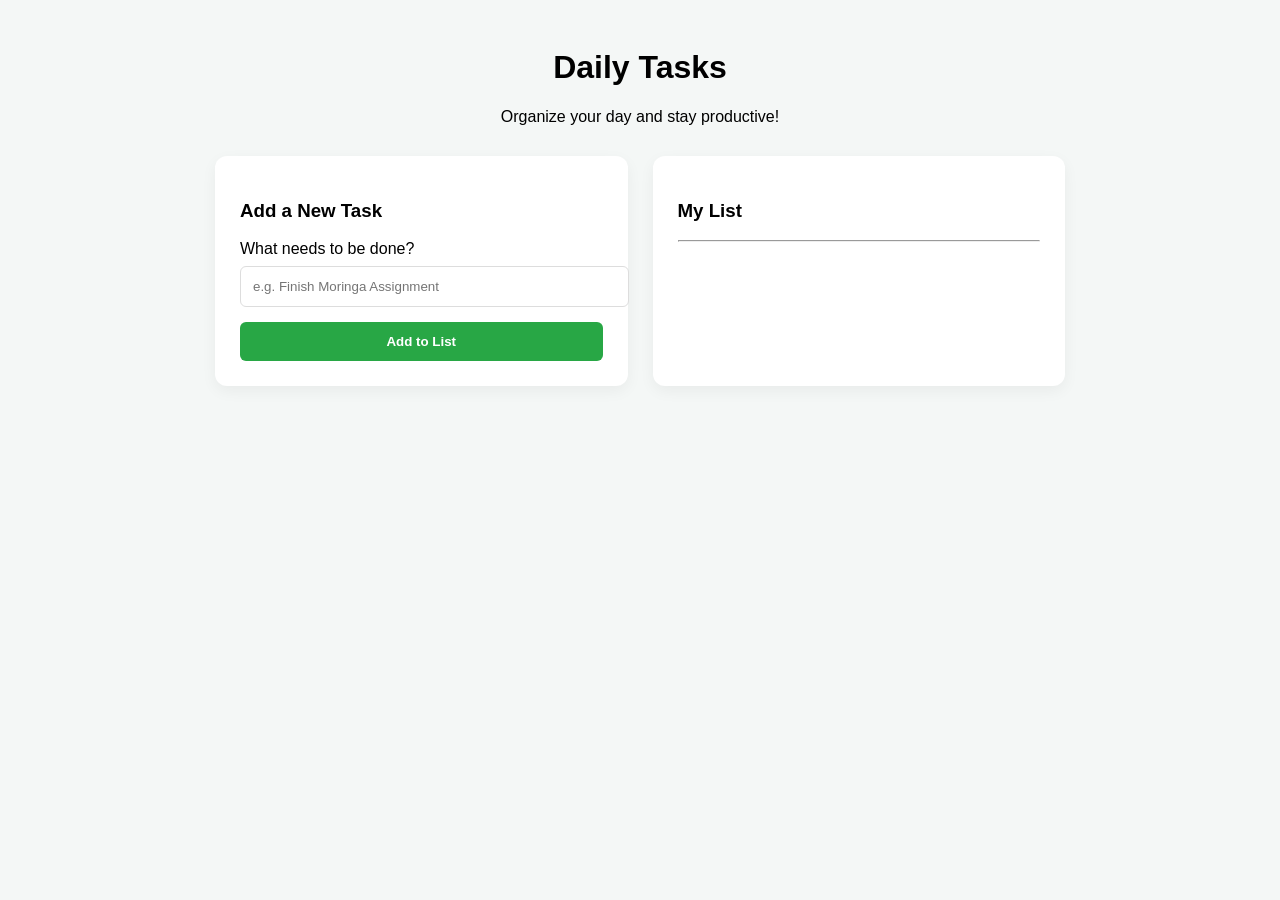
<file: index.html>
<!DOCTYPE html>
<html lang="en">
<head>
  <meta charset="UTF-8">
  <title>My Simple To-Do List</title>
  <link rel="stylesheet" href="styles.css">
</head>
<body>

  <div class="main-container">
    <h1>Daily Tasks</h1>
    <p>Organize your day and stay productive!</p>

     <div class="content-wrapper">
      <div class="form-box">
        <h3>Add a New Task</h3>
        <form id="new-task-form">
          <div class="input-group">
            <label>What needs to be done?</label>
            <input type="text" id="new-task-desc" placeholder="e.g. Finish Moringa Assignment" required>
          </div>
          <button type="submit" id="add-btn">Add to List</button>
        </form>
      </div> 

    <div class="list-box">
        <h3>My List</h3>
        <hr>
        <ul id="tasks-display">
          </ul>
      </div>
    </div>
  </div>

  <script src="https://code.jquery.com/jquery-3.6.0.min.js"></script>
  <script src="script.js"></script>
</body>
</html>
</file>
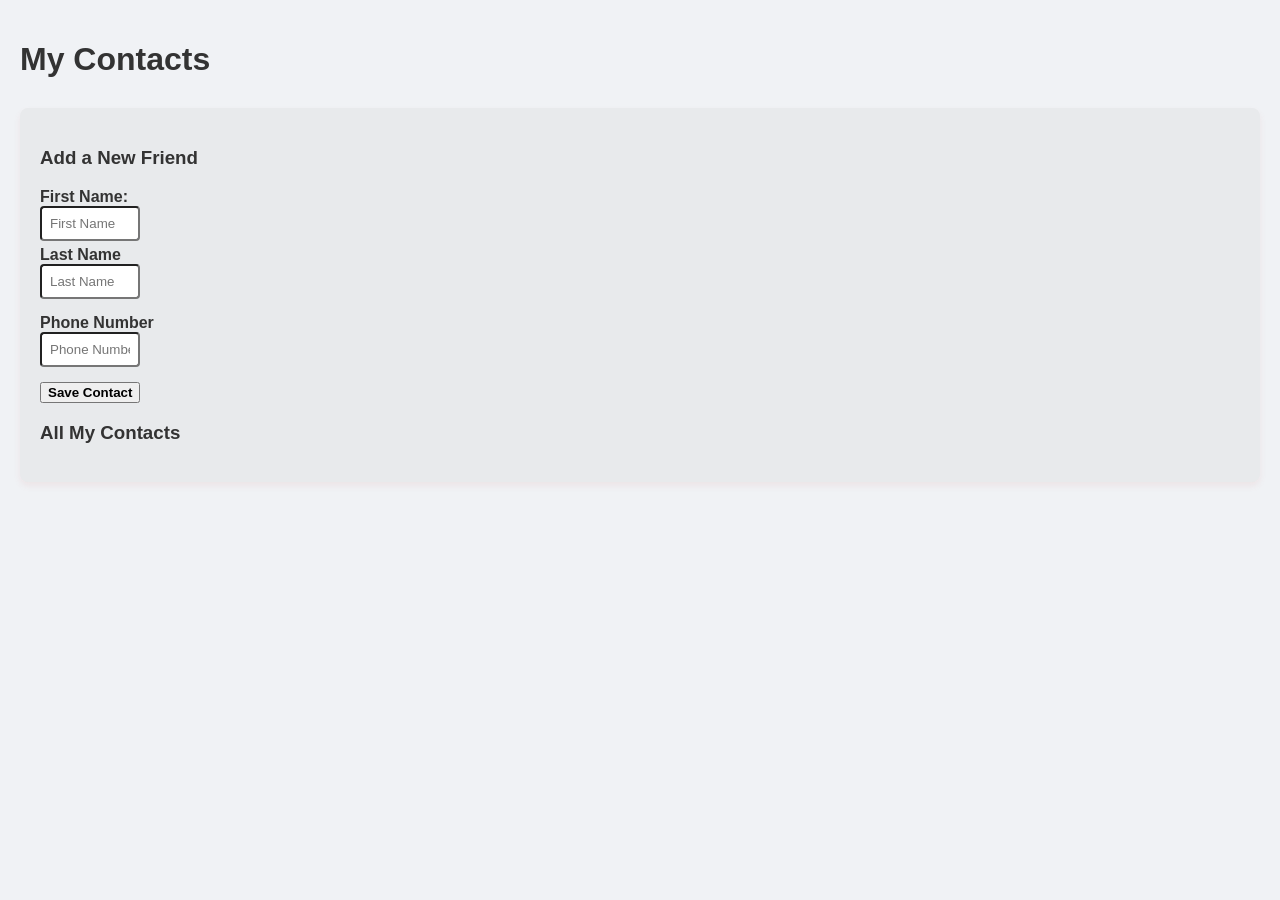
<file: address.html>
<!DOCTYPE html>
<html lang="en">
<head>
 <meta charset="UTF-8">
    <meta name="viewport" content="width=device-width, initial-scale=1.0">
    <title>Address Book</title>
    <link rel="stylesheet" href="Address.css"> 
</head>
<body>
    <div class=" main-conctainer">
        <h1>My Contacts</h1>
    </div>

    <div class="content">
        <div class="form-box">
            <h3> Add a New Friend</h3>

            <form id="new contact form">
                <div class="Input-group">
                    <label>First Name:</label>
                    <input type="text" id="first-name"  placeholder="First Name" required>
                <div class="input-group">
                    <label>Last Name</label>
                    <input type="text" id="last name" placeholder="Last Name" required>
                 </div>
                 <div class="input-group">
                    <label>Phone Number</label>
                    <input type="text" id="phone number" placeholder="Phone Number" required>
                </div>

                <button type="Submit" id="save-btn"><strong>Save Contact</strong></button>
            </form>
        </div>
        <div class="list-box">
            <h3>All My Contacts</h3>
            <ul id="display-list"></ul>
        </div>
    </div>

    <script src="https://code.jquery.com/jquery-3.6.0.min.js"></script>
  <script src="address.js"></script>
</body>
</html>
</file>
<file: styles.css>
body {
    font-family: 'Segoe UI', Tahoma, Geneva, Verdana, sans-serif;
    background-color: #f4f7f6;
    padding: 20px;
}

.main-container {
    max-width: 850px;
    margin: 0 auto;
    text-align: center;
}

.content-wrapper {
    display: flex;
    gap: 25px;
    margin-top: 30px;
    text-align: left;
}

.form-box,
.list-box {
    background: white;
    padding: 25px;
    border-radius: 12px;
    box-shadow: 0 5px 15px rgba(0, 0, 0, 0.05);
    flex: 1;
}

input {
    width: 100%;
    padding: 12px;
    margin-top: 8px;
    border: 1px solid #ddd;
    border-radius: 6px;
}

#add-btn {
    width: 100%;
    margin-top: 15px;
    padding: 12px;
    background-color: #28a745;
    color: white;
    border: none;
    border-radius: 6px;
    cursor: pointer;
    font-weight: bold;
}

.done {
    text-decoration: line-through;
    color: #888;
}

ul {
    list-style: none;
    padding: 0;
}

li {
    padding: 12px;
    border-bottom: 1px solid #eee;
    display: flex;
    justify-content: space-between;
    align-items: center;
}

body {
    font-family: 'Segoe UI', Tahoma, Geneva, Verdana, sans-serif;
    background-color: #f4f7f6;
    padding: 20px;
}

.main-container {
    max-width: 850px;
    margin: 0 auto;
    text-align: center;
}

.content-wrapper {
    display: flex;
    gap: 25px;
    margin-top: 30px;
    text-align: left;
}

.form-box,
.list-box {
    background: white;
    padding: 25px;
    border-radius: 12px;
    box-shadow: 0 5px 15px rgba(0, 0, 0, 0.05);
    flex: 1;
}

input {
    width: 100%;
    padding: 12px;
    margin-top: 8px;
    border: 1px solid #ddd;
    border-radius: 6px;
}

#add-btn {
    width: 100%;
    margin-top: 15px;
    padding: 12px;
    background-color: #28a745;
    color: white;
    border: none;
    border-radius: 6px;
    cursor: pointer;
    font-weight: bold;
}

/* This is for the "Mark as Done" feature */
.done {
    text-decoration: line-through;
    color: #888;
}

ul {
    list-style: none;
    padding: 0;
}

li {
    padding: 12px;
    border-bottom: 1px solid #eee;
    display: flex;
    justify-content: space-between;
    align-items: center;
}

.delete-btn {
    background-color: #dc3545;
    color: white;
    border: none;
    padding: 5px 10px;
    border-radius: 4px;
    cursor: pointer;
}
</file>
<file: Address.css>
body {
    font-family: Arial, Helvetica, sans-serif;
    background-color: #f0f2f5;
    color: #333;
    margin: 0px;
    padding: 20px;
}

.main-container {
    max-width: 900px;
    margin: 0 auto;
    text-align: center;
}

.content {
    display: flex;
    justify-content: space-between;
    gap: 20px;
    margin-top: 30px;
    text-align: left;
}

.form-box {
    background: #e8eaec;
    padding: 20px;
    border-radius: 8px;
    box-shadow: 0 4px 6px rgba(219, 116, 116, 0.1);
    flex: 1;
}

.input-group {
    margin-bottom: 15px;
}

label {
    display: block;
    margin-top: 5px;
    font-weight: bold;
}

input {
    width: 100px;
    padding: 8px;
    border-radius: 4px;
    box-sizing: border-box;
}

#save-btn:hover {
    background-color: #0056b3;
    padding: 10px;
}

ul {
    list-style: none;
    padding: 0px;
}

li {
    padding: 10px;
    border-bottom: 1px solid #eee;
}
</file>
